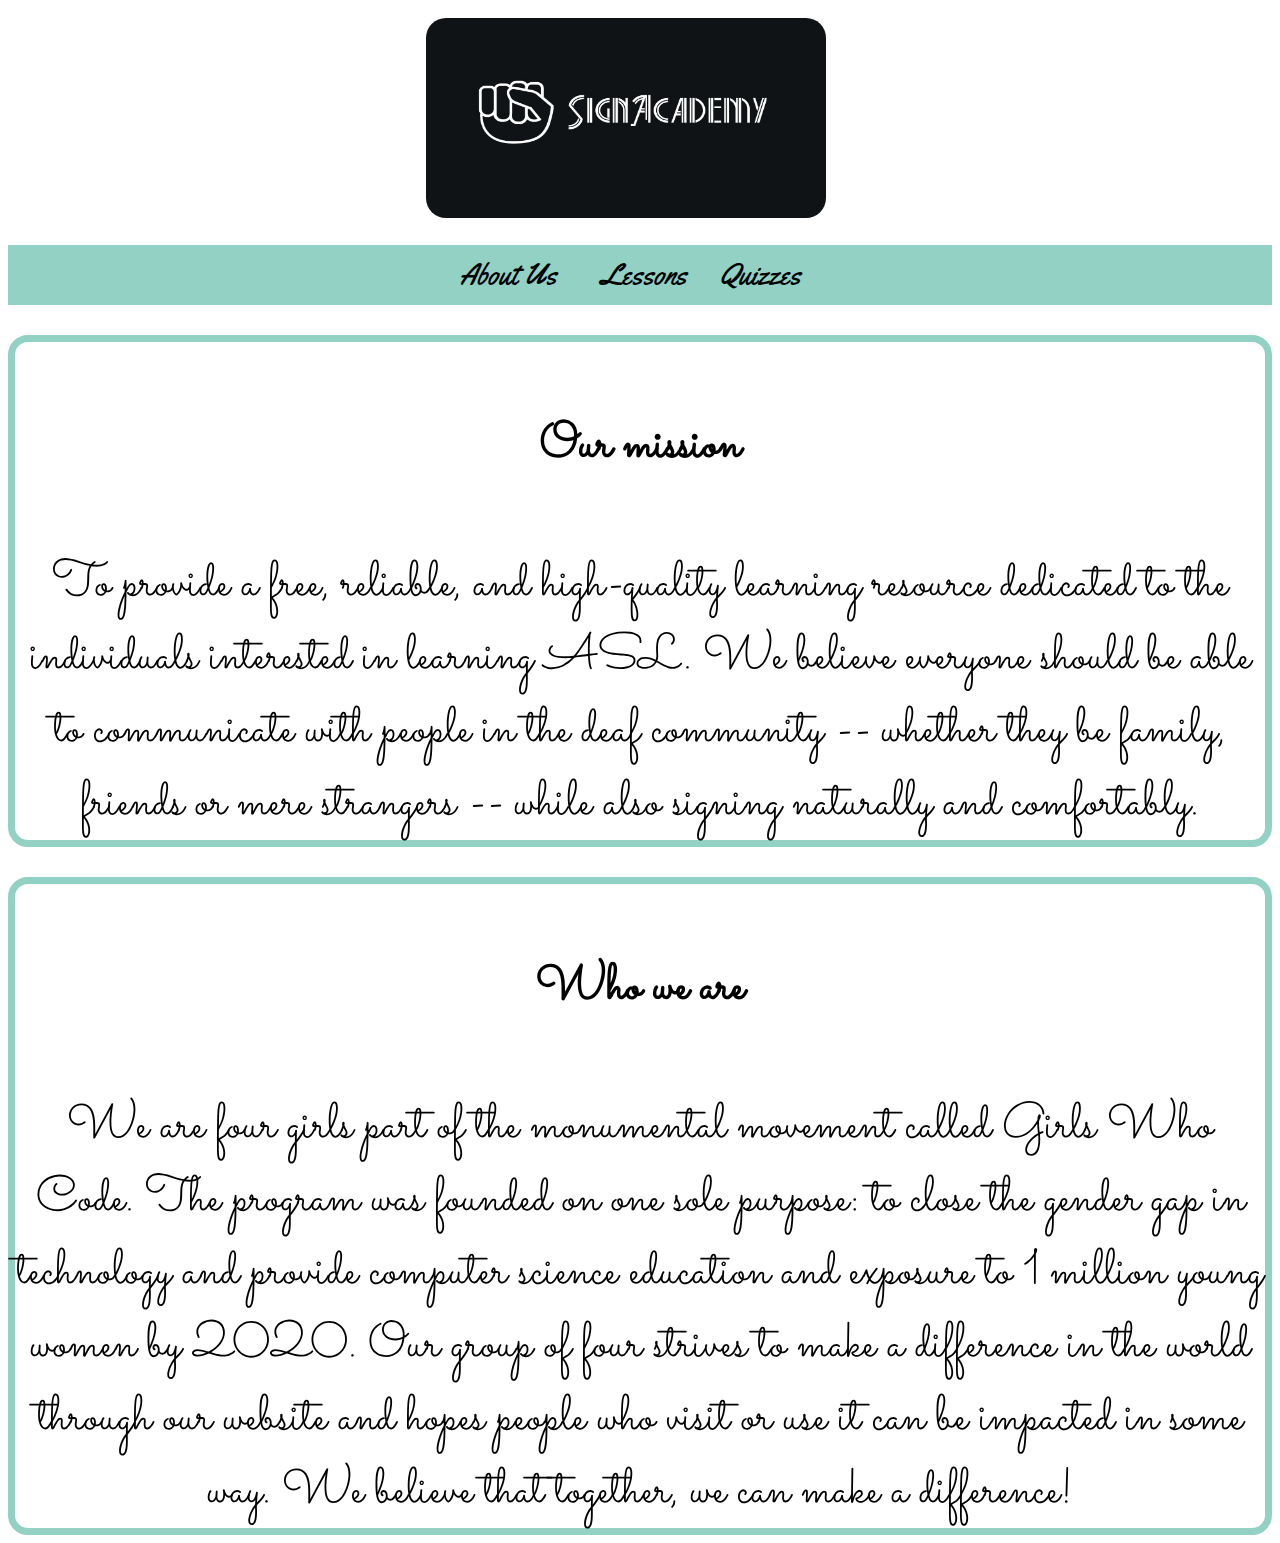
<file: aboutus.html>
<!DOCTYPE html>
<html>
<head>
    
    <link rel="stylesheet" type="text/css" href="home.css"/>
    <link href="https://fonts.googleapis.com/css?family=Sacramento" rel="stylesheet">
    <link href="https://fonts.googleapis.com/css?family=Pacifico" rel="stylesheet">
    <link href="https://fonts.googleapis.com/css?family=Fredericka+the+Great" rel="stylesheet">
    <link href="https://fonts.googleapis.com/css?family=Yellowtail" rel="stylesheet">
 <title>SignAcademy</title>
</head>
    <a href="home.html">
    <img class="logo" src="SIGNACADEMYLOGO.jpg" width="400" height="200" >
        </a>
     <style>
       li:hover 
        {background-color: #8BB8A8;
        padding-top: 24px;
        padding-bottom: 16px;
        padding-left: 10px;
        padding-right: px;
        
        }
        li:
        {
        background-color: #92D1C3;
        padding: 15px;
        }
         li2:hover 
        {background-color: #8BB8A8;
        padding-top: 24px;
        padding-bottom: 16px;
        padding-left: 10px;
        padding-right: px;
        
        }
        li2:
        {
        background-color: #92D1C3;
        padding: 15px;
        }
         li3:hover 
        {background-color: #8BB8A8;
        padding-top: 24px;
        padding-bottom: 16px;
        padding-left: 10px;
        padding-right: px;
        
        }
        li3:
        {
        background-color: #92D1C3;
        padding: 15px;
        }
        
    </style>
        <ul>
            <li><a href="aboutus.html">About Us</a></li>
            <li2><a href="lessons.html">Lessons</a></li2>
            <li3><a href="quizzes.html">Quizzes</a></li3>
        </ul>
 
    <body>
    <article>
        <h4>Our mission</h4>
To provide a free, reliable, and high-quality learning resource dedicated to the individuals interested in learning ASL. We believe everyone should be able to communicate with people in the deaf community -- whether they be family, friends or mere strangers -- while also signing naturally and comfortably.

    </article>
    <article>
        <h4>Who we are</h4>
	We are four girls part of the monumental movement called Girls Who Code. The program was founded on one sole purpose: to close the gender gap in technology and provide computer science education and exposure to 1 million young women by 2020. Our group of four strives to make a difference in the world through our website and hopes people who visit or use it can be impacted in some way. We believe that together, we can make a difference!

    </article>
    </body>
</html>
</file>
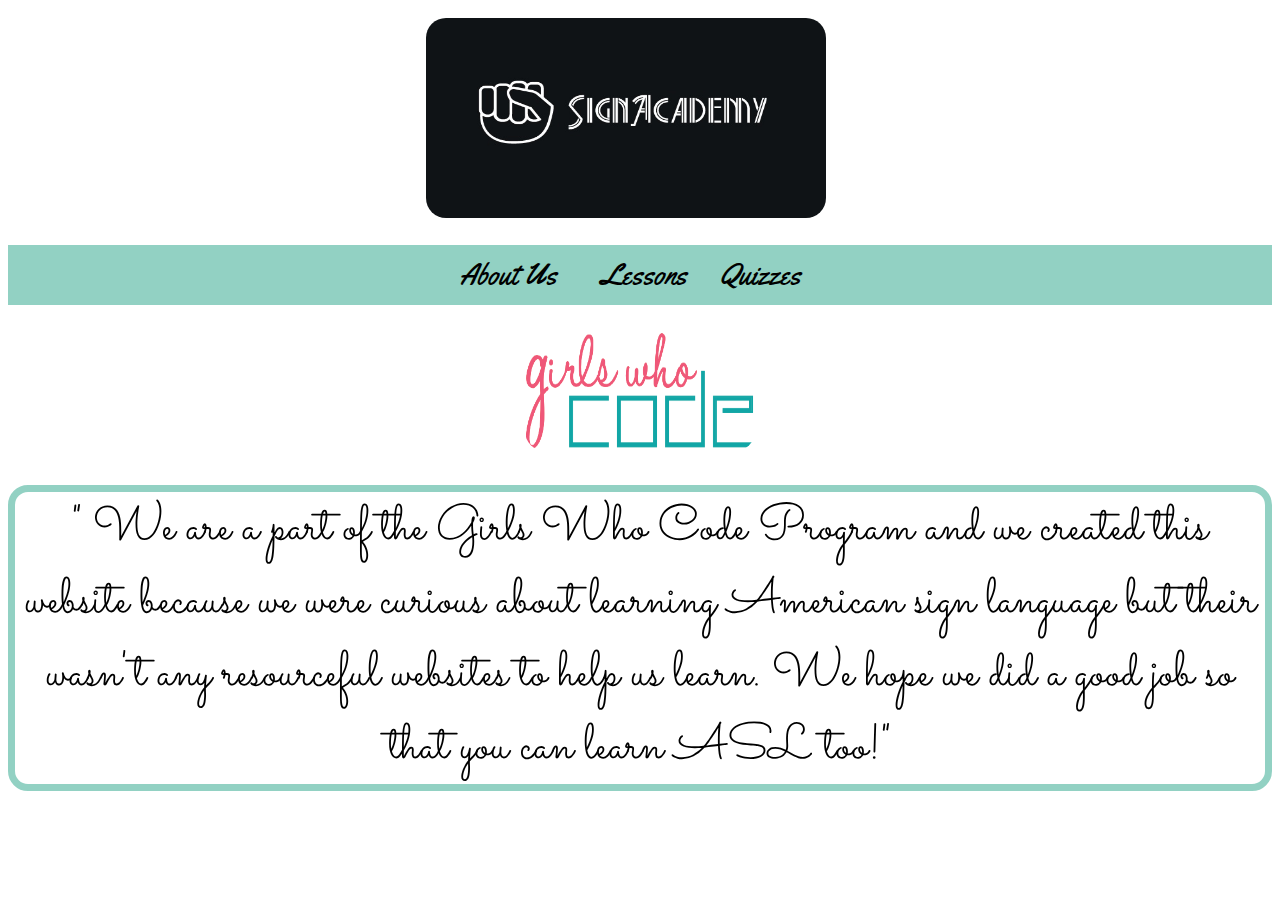
<file: home.html>
<!DOCTYPE html>
<html>
<head>
    
    <link rel="stylesheet" type="text/css" href="home.css"/>
    <link href="https://fonts.googleapis.com/css?family=Sacramento" rel="stylesheet">
    <link href="https://fonts.googleapis.com/css?family=Pacifico" rel="stylesheet">
    <link href="https://fonts.googleapis.com/css?family=Fredericka+the+Great" rel="stylesheet">
    <link href="https://fonts.googleapis.com/css?family=Yellowtail" rel="stylesheet">
 <title>SignAcademy</title>
</head>
    <a href="home.html">
    <img class="logo" src="SIGNACADEMYLOGO.jpg" width="400" height="200" >
        </a>
    
<div class="tabs">
    <style>
        li:hover 
        {background-color: #8BB8A8;
        padding-top: 24px;
        padding-bottom: 16px;
        padding-left: 10px;
        padding-right: px;
        
        }
        li:
        {
        background-color: #92D1C3;
        padding: 15px;
        }
         li2:hover 
        {background-color: #8BB8A8;
        padding-top: 24px;
        padding-bottom: 16px;
        padding-left: 10px;
        padding-right: px;
        
        }
        li2:
        {
        background-color: #92D1C3;
        padding: 15px;
        }
         li3:hover 
        {background-color: #8BB8A8;
        padding-top: 24px;
        padding-bottom: 16px;
        padding-left: 10px;
        padding-right: px;
        
        }
        li3:
        {
        background-color: #92D1C3;
        padding: 15px;
        }
    </style>
        <ul>
            <li><a href="aboutus.html">About Us</a></li>
            <li2><a href="lessons.html">Lessons</a></li2>
            <li3><a href="quizzes.html">Quizzes</a></li3>
        </ul>
    </div>
 
    <body>
        <img class="gwc" src="girlswhocodegwc-logo.png" width="230" height="120"/>
    <article>
        " We are a part of the Girls Who Code Program 
        and we created this website because we were 
        curious about learning American sign language
        but their wasn't any resourceful websites to 
        help us learn. We hope we did a good job so 
        that you can learn ASL too!" 
    </article>
    </body>
</html>
</file>
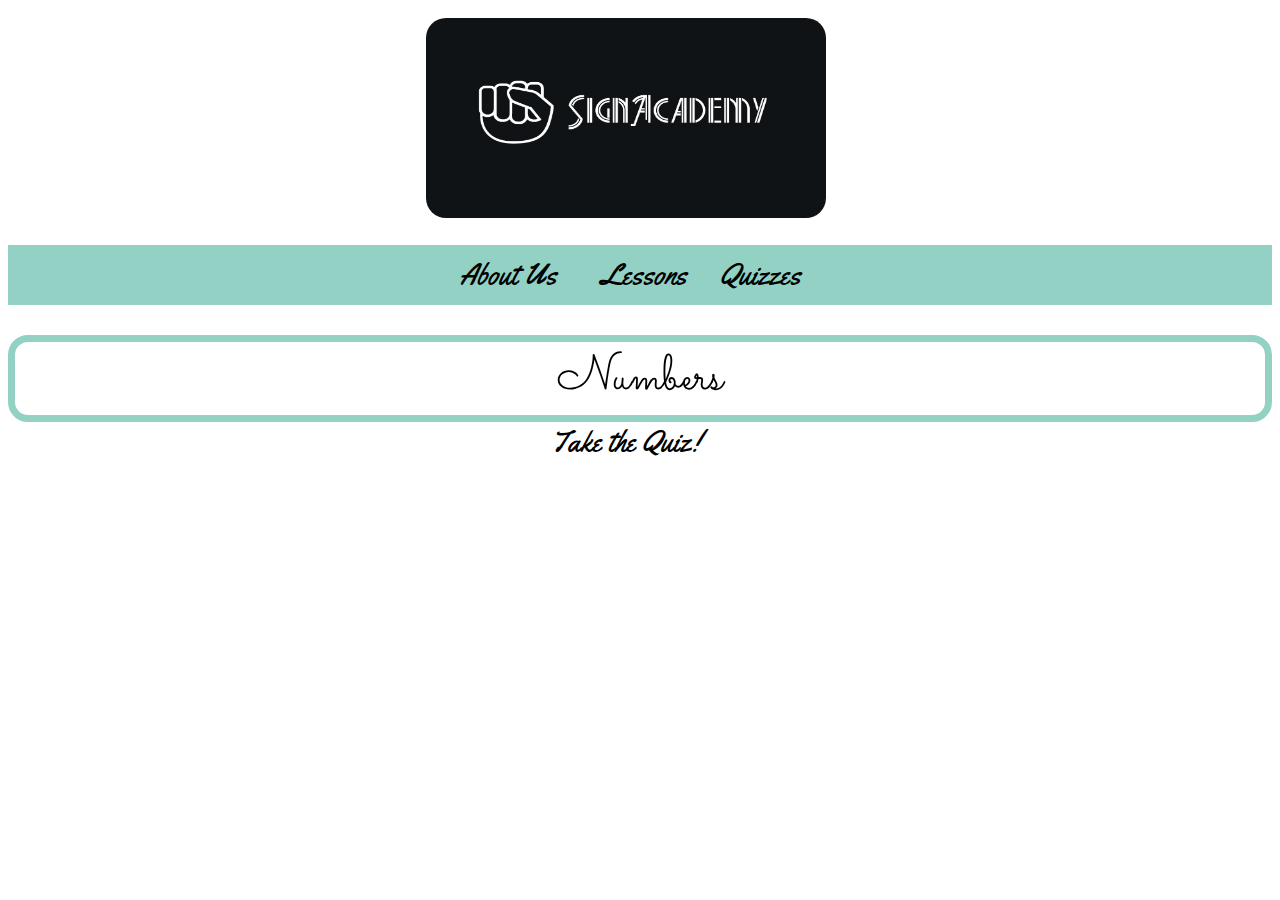
<file: numbers.html>
<!DOCTYPE html>
<html>
<head>
    
    <link rel="stylesheet" type="text/css" href="home.css"/>
    <link href="https://fonts.googleapis.com/css?family=Sacramento" rel="stylesheet">
    <link href="https://fonts.googleapis.com/css?family=Pacifico" rel="stylesheet">
    <link href="https://fonts.googleapis.com/css?family=Fredericka+the+Great" rel="stylesheet">
    <link href="https://fonts.googleapis.com/css?family=Yellowtail" rel="stylesheet">
</head>
 <title>SignAcademy</title>
     <a href="home.html">
    <img class="logo" src="SIGNACADEMYLOGO.jpg" width="400" height="200" >
        </a>
   
    <head>
    <div class="tabs">
    <style>
        li:hover 
        {background-color: #8BB8A8;
        padding-top: 24px;
        padding-bottom: 16px;
        padding-left: 10px;
        padding-right: px;
        
        }
        li:
        {
        background-color: #92D1C3;
        padding: 15px;
        }
         li2:hover 
        {background-color: #8BB8A8;
        padding-top: 24px;
        padding-bottom: 16px;
        padding-left: 10px;
        padding-right: px;
        
        }
        li2:
        {
        background-color: #92D1C3;
        padding: 15px;
        }
         li3:hover 
        {background-color: #8BB8A8;
        padding-top: 24px;
        padding-bottom: 16px;
        padding-left: 10px;
        padding-right: px;
        
        }
        li3:
        {
        background-color: #92D1C3;
        padding: 15px;
        }
    </style>
        <ul>
            <li><a href="aboutus.html">About Us</a></li>
            <li2><a href="lessons.html">Lessons</a></li2>
            <li3><a href="quizzes.html">Quizzes</a></li3>
        </ul>
    </div>
    <body>
    <article>
        Numbers
    </article>
    </body>
        <a href="numbersquiz.html">Take the Quiz!</a>
    </head>
 
</html>
</file>
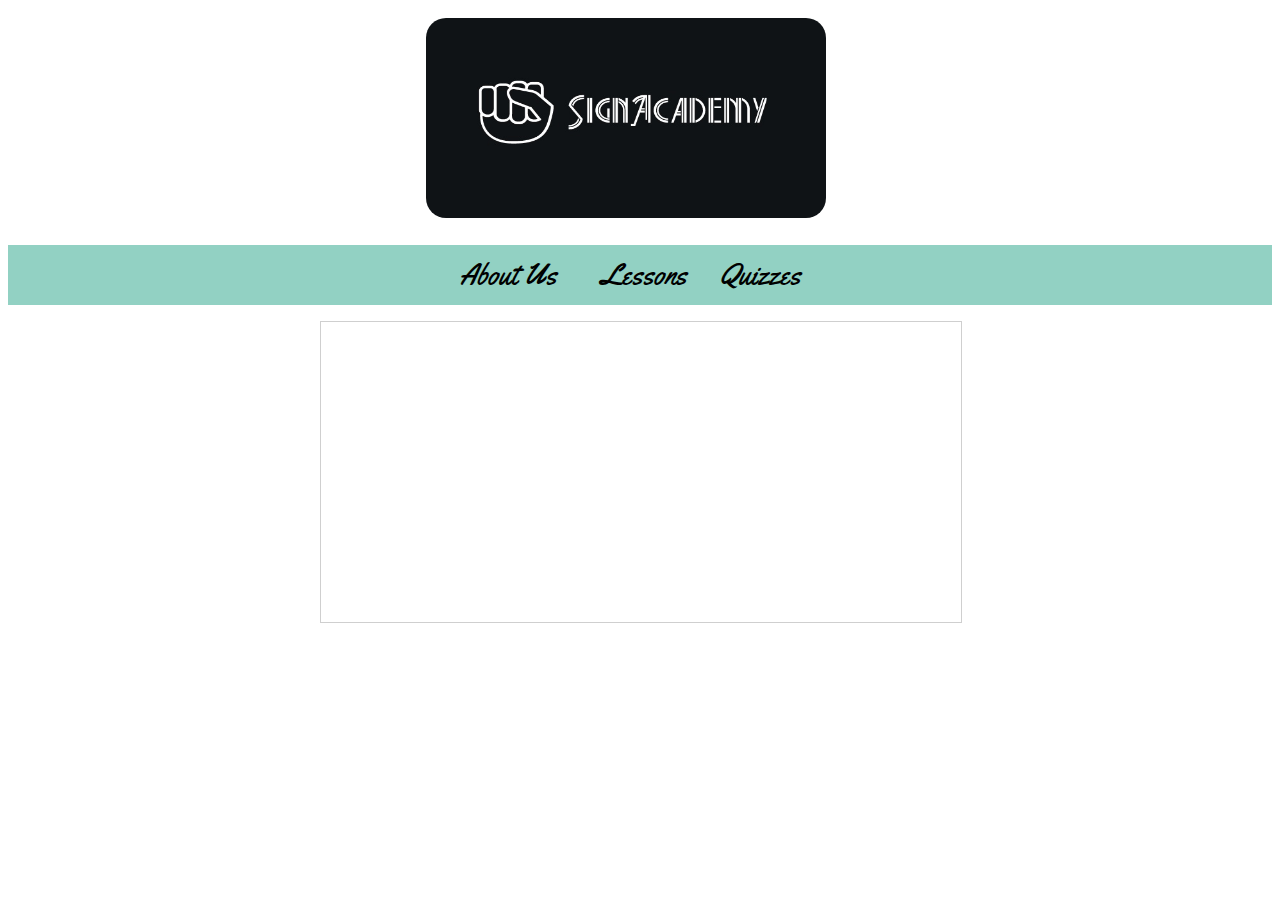
<file: numbersquiz.html>
<!DOCTYPE html>
<html>
<head>
    
    <link rel="stylesheet" type="text/css" href="home.css"/>
    <link href="https://fonts.googleapis.com/css?family=Sacramento" rel="stylesheet">
    <link href="https://fonts.googleapis.com/css?family=Pacifico" rel="stylesheet">
    <link href="https://fonts.googleapis.com/css?family=Fredericka+the+Great" rel="stylesheet">
    <link href="https://fonts.googleapis.com/css?family=Yellowtail" rel="stylesheet">
 <title>SignAcademy</title>
</head>
    <a href="home.html">
    <img class="logo" src="SIGNACADEMYLOGO.jpg" width="400" height="200" >
        </a>
    
<div class="tabs">
    <style>
        li:hover 
        {background-color: #8BB8A8;
        padding-top: 24px;
        padding-bottom: 16px;
        padding-left: 10px;
        padding-right: px;
        
        }
        li:
        {
        background-color: #92D1C3;
        padding: 15px;
        }
         li2:hover 
        {background-color: #8BB8A8;
        padding-top: 24px;
        padding-bottom: 16px;
        padding-left: 10px;
        padding-right: px;
        
        }
        li2:
        {
        background-color: #92D1C3;
        padding: 15px;
        }
         li3:hover 
        {background-color: #8BB8A8;
        padding-top: 24px;
        padding-bottom: 16px;
        padding-left: 10px;
        padding-right: px;
        
        }
        li3:
        {
        background-color: #92D1C3;
        padding: 15px;
        }
    </style>
        <ul>
            <li><a href="aboutus.html">About Us</a></li>
            <li2><a href="lessons.html">Lessons</a></li2>
            <li3><a href="quizzes.html">Quizzes</a></li3>
        </ul>
    </div>
<div class="riddle_target" data-rid-id="121800" data-fg="#1486CD" data-bg="#FFFFFF" style="margin:0 auto;max-width:100%;width:640px;" data-auto-scroll="true">
<script src="https://www.riddle.com/files/js/embed.js"></script>
<iframe style="width:100%;height:300px;border:1px solid #cfcfcf;" src="https://www.riddle.com/a/121800?"><section><h2>Numbers</h2></section><section><h2>What number is being signed?</h2></section><section><h3>How do you sign the number "1"?</h3></section><section><h3>What number is being signed?</h3></section><section><h3>How do you sign the number "7"?</h3></section><section><h3>What number is being signed?</h3></section><section><h3>How do you sign the number "50"?</h3></section><section><h3>What number is being signed?</h3></section><section><h3>How do you sign the number "40"?</h3></section><section><h3>What number is being signed?</h3></section><section><h3>How do you sign the number "70"?</h3></section><section><h3>What number is being signed?</h3></section><section><h3>How do you sign the number "5"?</h3></section><section><h3>What number is being signed?</h3></section><section><h3>How do you sign the number "70"?</h3></section><section><h3>How do you sign the number "100,000"?</h3></section><section><h3>What number is being signed?</h3></section><section><h3>How do you sign the number "6"?</h3></section><section><h3>What number is being signed?</h3></section><section><h3>What number is being signed?</h3></section><section><h3>How do you sign  the number "4"?</h3></section><section><h3>What number is being signed?</h3></section><section><h3>How do you sign the number "1,000"?</h3></section><section><h3>What number is being signed?</h3></section><section><h3>How do you sign the number "8"?</h3></section><section><h3>What number is being signed?</h3></section><section><h3>How do you sign the number "1,000,000"?</h3></section><section><h3>What number is being signed?</h3></section><section><h2>Try again :(</h2><p><div>You didn't receive a passing score! Try reviewing this lesson and come back later.</div></p></section><section><h3>Congrats!</h3><p><div>You passed! Feel free to pat yourself on the back, take a break, then get started on the next lesson. You got this!</div></p></section></iframe>
</div>
</file>
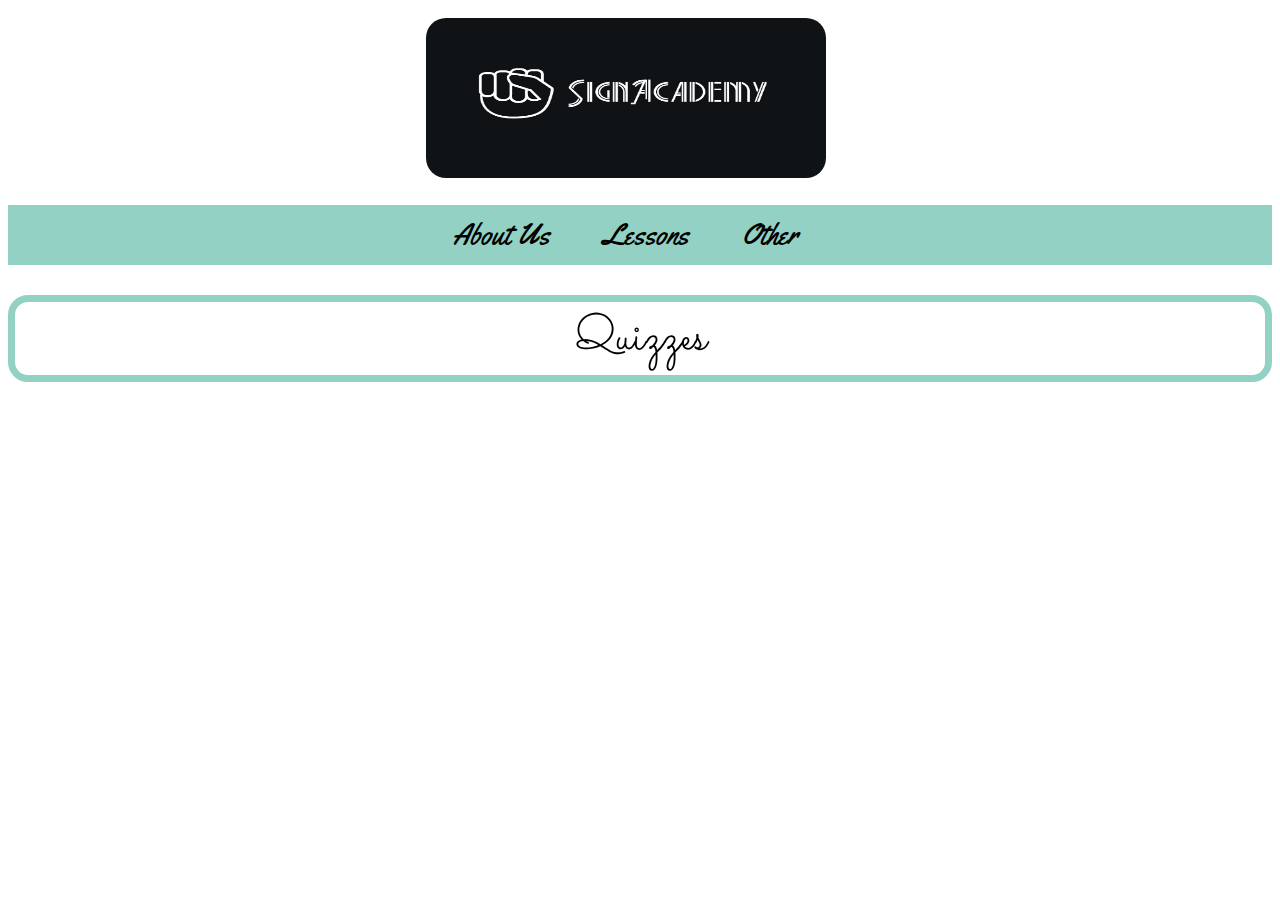
<file: other.html>
<!DOCTYPE html>
<html>
<head>
    
    <link rel="stylesheet" type="text/css" href="home.css"/>
    <link href="https://fonts.googleapis.com/css?family=Sacramento" rel="stylesheet">
    <link href="https://fonts.googleapis.com/css?family=Pacifico" rel="stylesheet">
    <link href="https://fonts.googleapis.com/css?family=Fredericka+the+Great" rel="stylesheet">
    <link href="https://fonts.googleapis.com/css?family=Yellowtail" rel="stylesheet">
</head>
 <title>SignAcademy</title>
     <a href="home.html">
    <img class="logo" src="SIGNACADEMYLOGO.jpg" width="400" height="160" >
        </a>
   
    <head>
    <div class="tabs">
    <style>
        a:hover 
        {background-color: #8BB8A8;
        padding: 10px;
        border-style: dotted;
        width:
        }
    </style>
        <ul>
            <li><a href="aboutus.html">About Us</a></li>
            <li><a href="lessons.html">Lessons</a></li>
            <li><a href="other.html">Other</a></li>
        </ul>
    </div>
    </head>
 
    <body>
    <article>
        Quizzes
    </article>
    </body>
    <script type="text/javascript" src="//cdn.playbuzz.com/widget/feed.js"></script>
<div class="pb_feed" data-embed-by="b436687a-3ea6-450b-9ed2-cb38af522200" data-item="1eabd2df-280b-4c07-8e38-60499429ee39"  data-recommend="false" data-comments="false" data-shares="false" ></div>
</html>
</file>
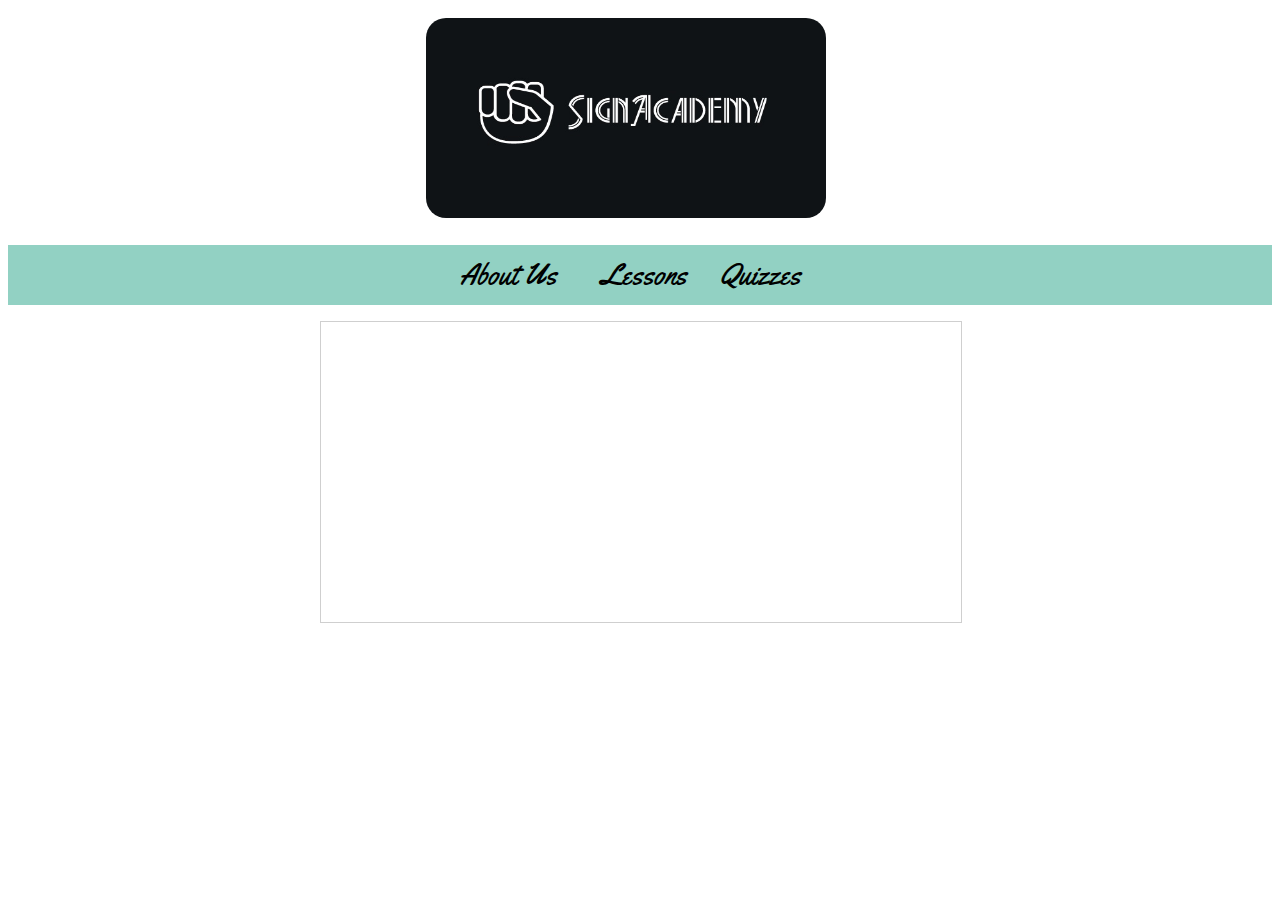
<file: phrasesquiz.html>
<!DOCTYPE html>
<html>
<head>
    
    <link rel="stylesheet" type="text/css" href="home.css"/>
    <link href="https://fonts.googleapis.com/css?family=Sacramento" rel="stylesheet">
    <link href="https://fonts.googleapis.com/css?family=Pacifico" rel="stylesheet">
    <link href="https://fonts.googleapis.com/css?family=Fredericka+the+Great" rel="stylesheet">
    <link href="https://fonts.googleapis.com/css?family=Yellowtail" rel="stylesheet">
 <title>SignAcademy</title>
</head>
    <a href="home.html">
    <img class="logo" src="SIGNACADEMYLOGO.jpg" width="400" height="200" >
        </a>
    
<div class="tabs">
    <style>
        li:hover 
        {background-color: #8BB8A8;
        padding-top: 24px;
        padding-bottom: 16px;
        padding-left: 10px;
        padding-right: px;
        
        }
        li:
        {
        background-color: #92D1C3;
        padding: 15px;
        }
         li2:hover 
        {background-color: #8BB8A8;
        padding-top: 24px;
        padding-bottom: 16px;
        padding-left: 10px;
        padding-right: px;
        
        }
        li2:
        {
        background-color: #92D1C3;
        padding: 15px;
        }
         li3:hover 
        {background-color: #8BB8A8;
        padding-top: 24px;
        padding-bottom: 16px;
        padding-left: 10px;
        padding-right: px;
        
        }
        li3:
        {
        background-color: #92D1C3;
        padding: 15px;
        }
    </style>
        <ul>
            <li><a href="aboutus.html">About Us</a></li>
            <li2><a href="lessons.html">Lessons</a></li2>
            <li3><a href="quizzes.html">Quizzes</a></li3>
        </ul>
    </div>
<div class="riddle_target" data-rid-id="121875" data-fg="#5BC20F" data-bg="#FFFFFF" style="margin:0 auto;max-width:100%;width:640px;" data-auto-scroll="true">
<script src="https://www.riddle.com/files/js/embed.js"></script>
<iframe style="width:100%;height:300px;border:1px solid #cfcfcf;" src="https://www.riddle.com/a/121875?"><section><h2>Basic Phrases</h2></section><section><h2>What word/phrase is being signed?</h2></section><section><h3>How do you sign "good afternoon"?</h3></section><section><h3>What word/phrase is being signed?</h3></section><section><h3>How do you sign "hello" formally?</h3></section><section><h3>What word/phrase is being signed?</h3></section><section><h3>How do you sign "goodbye?"</h3></section><section><h3>What word/phrase is being signed?</h3></section><section><h3>How do you sign "good night"?</h3></section><section><h3>What word/phrase is being signed?</h3></section><section><h3>How do you sign "hello" informally?</h3></section><section><h3>What word/phrase is being signed?</h3></section><section><h3>How do you sign "how are you"?</h3></section><section><h3>What word/phrase is being signed?</h3></section><section><h3>How do you sign "good morning"?</h3></section><section><h3>What word/phrase is being signed?</h3></section><section><h2>Uh oh!</h2><p><div>Looks like you didn't pass this time around. No worries! Take your time reviewing, and start again!</div></p></section><section><h3>Awesome!</h3><p><div>You really know your stuff! Ready for round two? Head on over the the next lesson and get started!</div></p></section></iframe>
</div>
</file>
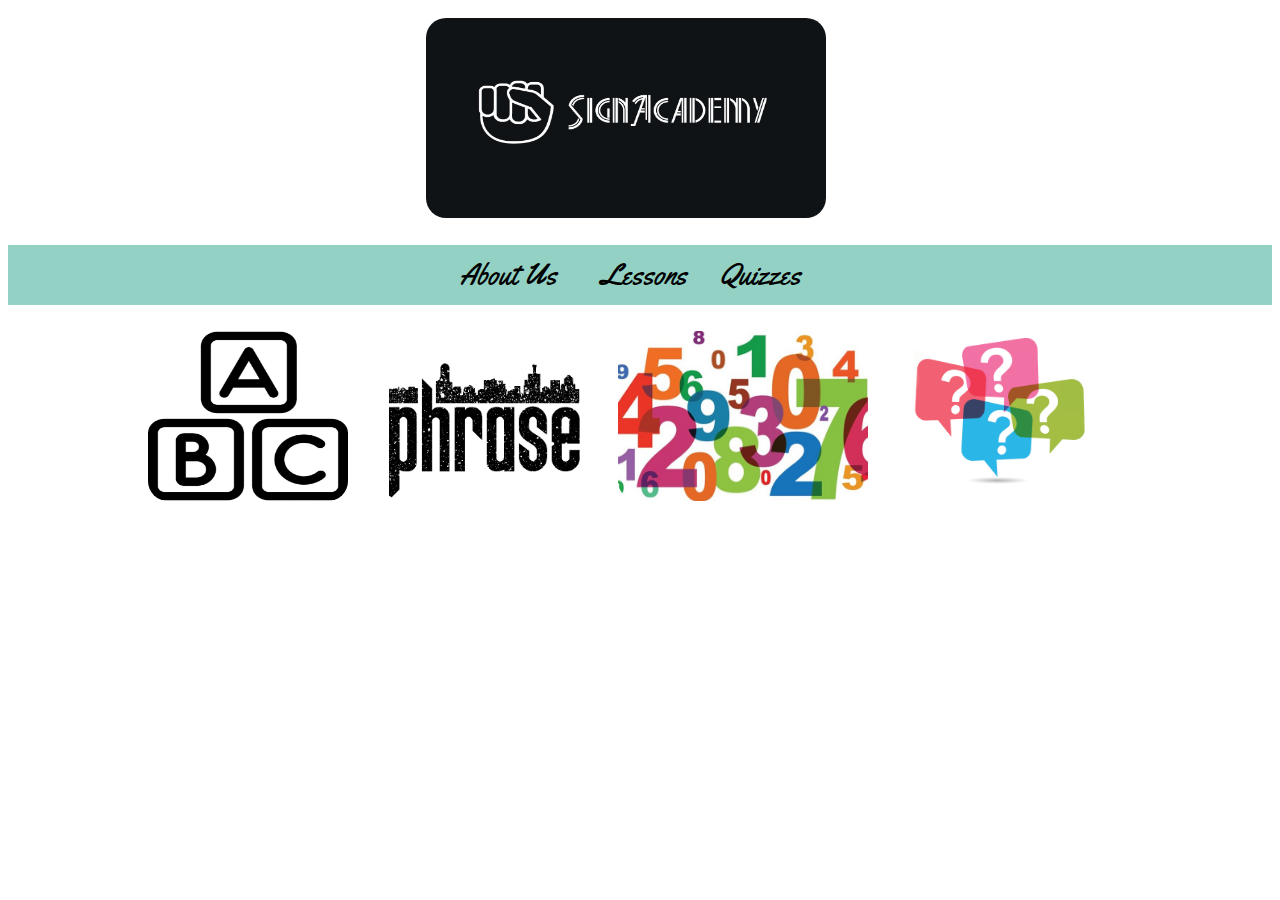
<file: quizzes.html>
<!DOCTYPE html>
<html>
<head>
    
    <link rel="stylesheet" type="text/css" href="home.css"/>
    <link href="https://fonts.googleapis.com/css?family=Sacramento" rel="stylesheet">
    <link href="https://fonts.googleapis.com/css?family=Pacifico" rel="stylesheet">
    <link href="https://fonts.googleapis.com/css?family=Fredericka+the+Great" rel="stylesheet">
    <link href="https://fonts.googleapis.com/css?family=Yellowtail" rel="stylesheet">
</head>
 <title>SignAcademy</title>
     <a href="home.html">
    <img class="logo" src="SIGNACADEMYLOGO.jpg" width="400" height="200" >
        </a>
   
    <head>
    <div class="tabs">
    <style>
        li:hover 
        {background-color: #8BB8A8;
        padding-top: 24px;
        padding-bottom: 16px;
        padding-left: 10px;
        padding-right: px;
        
        }
        li:
        {
        background-color: #92D1C3;
        padding: 15px;
        }
         li2:hover 
        {background-color: #8BB8A8;
        padding-top: 24px;
        padding-bottom: 16px;
        padding-left: 10px;
        padding-right: px;
        
        }
        li2:
        {
        background-color: #92D1C3;
        padding: 15px;
        }
         li3:hover 
        {background-color: #8BB8A8;
        padding-top: 24px;
        padding-bottom: 16px;
        padding-left: 10px;
        padding-right: px;
        
        }
        li3:
        {
        background-color: #92D1C3;
        padding: 15px;
        }
    </style>
        <ul>
            <li><a href="aboutus.html">About Us</a></li>
            <li2><a href="lessons.html">Lessons</a></li2>
            <li3><a href="quizzes.html">Quizzes</a></li3>
        </ul>
        <a href="abcquiz.html">
            <img class="logo" src="abc.jpg" width="200" height="170" >
        </a>
        <a href="phrasesquiz.html">
            <img class="logo" src="phrases.gif" width="200" height="170" >
        </a>
        <a href="numbersquiz.html">
            <img class="logo" src="numbers.jpg" width="250" height="170" >
        </a>
        <a href="questionsquiz.html">
            <img class="logo" src="questions.png" width="200" height="170" >
        </a>

        
        
    </div>
    </head>
 
</html>
</file>
<file: home.css>
body {
      text-align: center;
      background: white;
      background-size: cover;
      background-position: center;
      font-family: helvetica;
      background-repeat: none;
      border: 10px;
    }
   
    img {
      size: 10px;
      margin: 10px 0px 0px 0px;
      border-radius: 20px;
    }
   
  a {
   font-size: 29px;
   margin-right: 29px;
   color: black;
   font-family: 'Yellowtail', cursive;  
    text-decoration: none;
   }
  
  h1{
  
  padding: 10px;
  background: #92D1C3;
  }
  
  article {
  text-align: center;
  font-family: 'Sacramento', cursive;
  font-size: 50px;
  background-color: white;
 border: 7px solid #92D1C3;
  border-radius: 20px;
      margin-top: 30px;
  }
      ul {
      padding: 10px;
      background: #92D1C3;
    
  }
      li {
      display: inline;
      padding: 0px 10px 0px 10px;
  }
  header {
  font-size: 2px;
  }
gwc{
    width: 500px;
    height: 300px;
}
back{
    width: 200px;
    height: 600px;
    color: #FFF;
    text-align: center;
    background-color: #000;
    padding-left: 100px;
    padding-right: 100px;
    position: static;
    margin-top: 0px;
    background-color:rgba(6,100,0,.5); 
}
</file>
